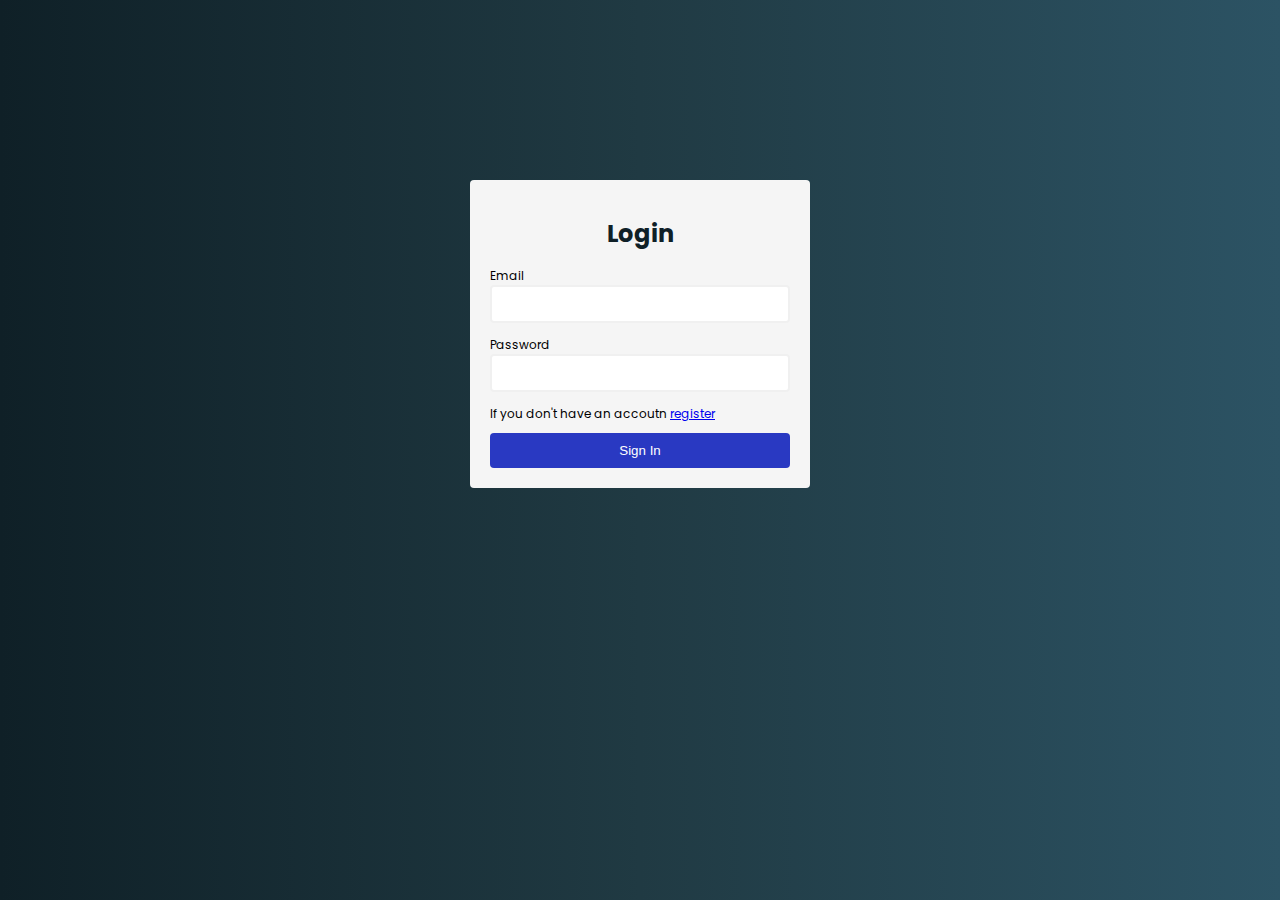
<file: login.html>
<html lang="en">
<head>
    <meta charset="UTF-8">
    <meta http-equiv="X-UA-Compatible" content="IE=edge">
    <meta name="viewport" content="width=device-width, initial-scale=1.0">
    <title>Form Validation</title>
    <link rel="preconnect" href="https://fonts.googleapis.com">
    <link rel="preconnect" href="https://fonts.gstatic.com" crossorigin>
    <link href="https://fonts.googleapis.com/css2?family=Poppins:wght@400;700&display=swap" rel="stylesheet">
    <link rel="stylesheet" href="./login.css">
    <script defer src="./login.js"></script>
</head>
<body>
    <div class="container">
        <form id="form" action="/">
            <h1>Login</h1>
           
            <div class="input-control">
                <label for="email">Email</label>
                <input id="email" name="email" type="text">
                <div class="error"></div>
            </div>
            <div class="input-control">
                <label for="password">Password</label>
                <input id="password"name="password" type="password">
                <div class="error"></div>
            </div>

            <span>If you don't have an accoutn <a href="./register.html">register</a></span>
           
            <button type="submit">Sign In</button>
        </form>
    </div>
</body>
</html>
</file>
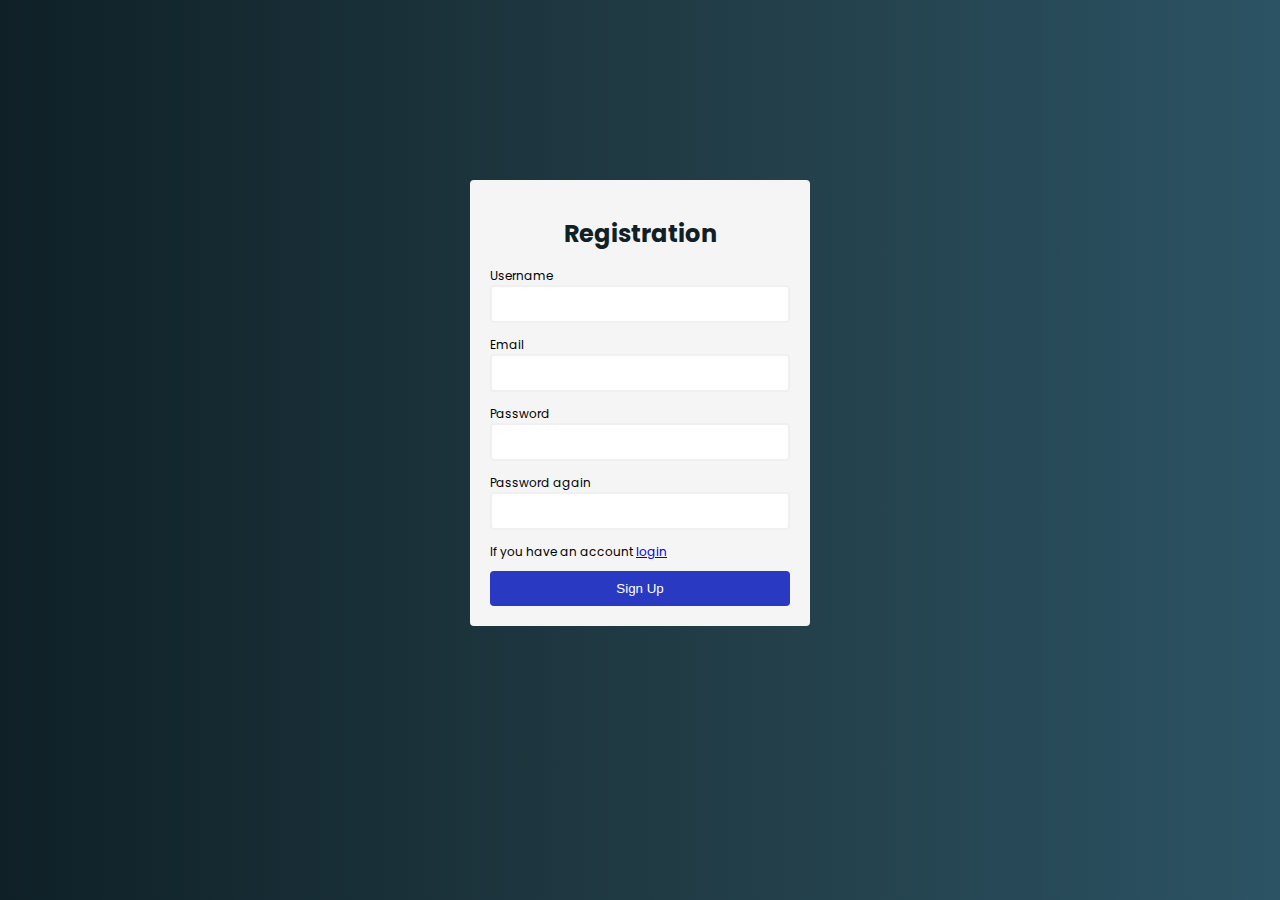
<file: register.html>
<html lang="en">
<head>
    <meta charset="UTF-8">
    <meta http-equiv="X-UA-Compatible" content="IE=edge">
    <meta name="viewport" content="width=device-width, initial-scale=1.0">
    <title>Form Validation</title>
    <link rel="preconnect" href="https://fonts.googleapis.com">
    <link rel="preconnect" href="https://fonts.gstatic.com" crossorigin>
    <link href="https://fonts.googleapis.com/css2?family=Poppins:wght@400;700&display=swap" rel="stylesheet">
    <link rel="stylesheet" href="./register.css">
    <script defer src="./register.js"></script>
</head>
<body>
    <div class="container">
        <form id="form" action="/">
            <h1>Registration</h1>
            <div class="input-control">
                <label for="username">Username</label>
                <input id="username" name="username" type="text">
                <div class="error"></div>
            </div>
            <div class="input-control">
                <label for="email">Email</label>
                <input id="email" name="email" type="text">
                <div class="error"></div>
            </div>
            <div class="input-control">
                <label for="password">Password</label>
                <input id="password"name="password" type="password">
                <div class="error"></div>
            </div>
            <div class="input-control">
                <label for="password2">Password again</label>
                <input id="password2"name="password2" type="password">
                <div class="error"></div>
            </div>

            <span>If you have an account <a href="./login.html">login</a></span>
            <button type="submit">Sign Up</button>
        </form>
    </div>
</body>
</html>
</file>
<file: login.css>
body {
    background: linear-gradient(to right, #0f2027, #203a43, #2c5364);
    font-family: 'Poppins', sans-serif;
}

#form {
    width: 300px;
    margin: 20vh auto 0 auto;
    padding: 20px;
    background-color: whitesmoke;
    border-radius: 4px;
    font-size: 12px;
}

#form h1 {
    color: #0f2027;
    text-align: center;
}

#form button {
    padding: 10px;
    margin-top: 10px;
    width: 100%;
    color: white;
    background-color: rgb(41, 57, 194);
    border: none;
    border-radius: 4px;
}

.input-control {
    display: flex;
    flex-direction: column;
}

.input-control input {
    border: 2px solid #f0f0f0;
	border-radius: 4px;
	display: block;
	font-size: 12px;
	padding: 10px;
	width: 100%;
}

.input-control input:focus {
    outline: 0;
}

.input-control.success input {
    border-color: #09c372;
}

.input-control.error input {
    border-color: #ff3860;
}

.input-control .error {
    color: #ff3860;
    font-size: 9px;
    height: 13px;
}
</file>
<file: register.css>
body {
    background: linear-gradient(to right, #0f2027, #203a43, #2c5364);
    font-family: 'Poppins', sans-serif;
}

#form {
    width: 300px;
    margin: 20vh auto 0 auto;
    padding: 20px;
    background-color: whitesmoke;
    border-radius: 4px;
    font-size: 12px;
}

#form h1 {
    color: #0f2027;
    text-align: center;
}

#form button {
    padding: 10px;
    margin-top: 10px;
    width: 100%;
    color: white;
    background-color: rgb(41, 57, 194);
    border: none;
    border-radius: 4px;
}

.input-control {
    display: flex;
    flex-direction: column;
}

.input-control input {
    border: 2px solid #f0f0f0;
	border-radius: 4px;
	display: block;
	font-size: 12px;
	padding: 10px;
	width: 100%;
}

.input-control input:focus {
    outline: 0;
}

.input-control.success input {
    border-color: #09c372;
}

.input-control.error input {
    border-color: #ff3860;
}

.input-control .error {
    color: #ff3860;
    font-size: 9px;
    height: 13px;
}
</file>
